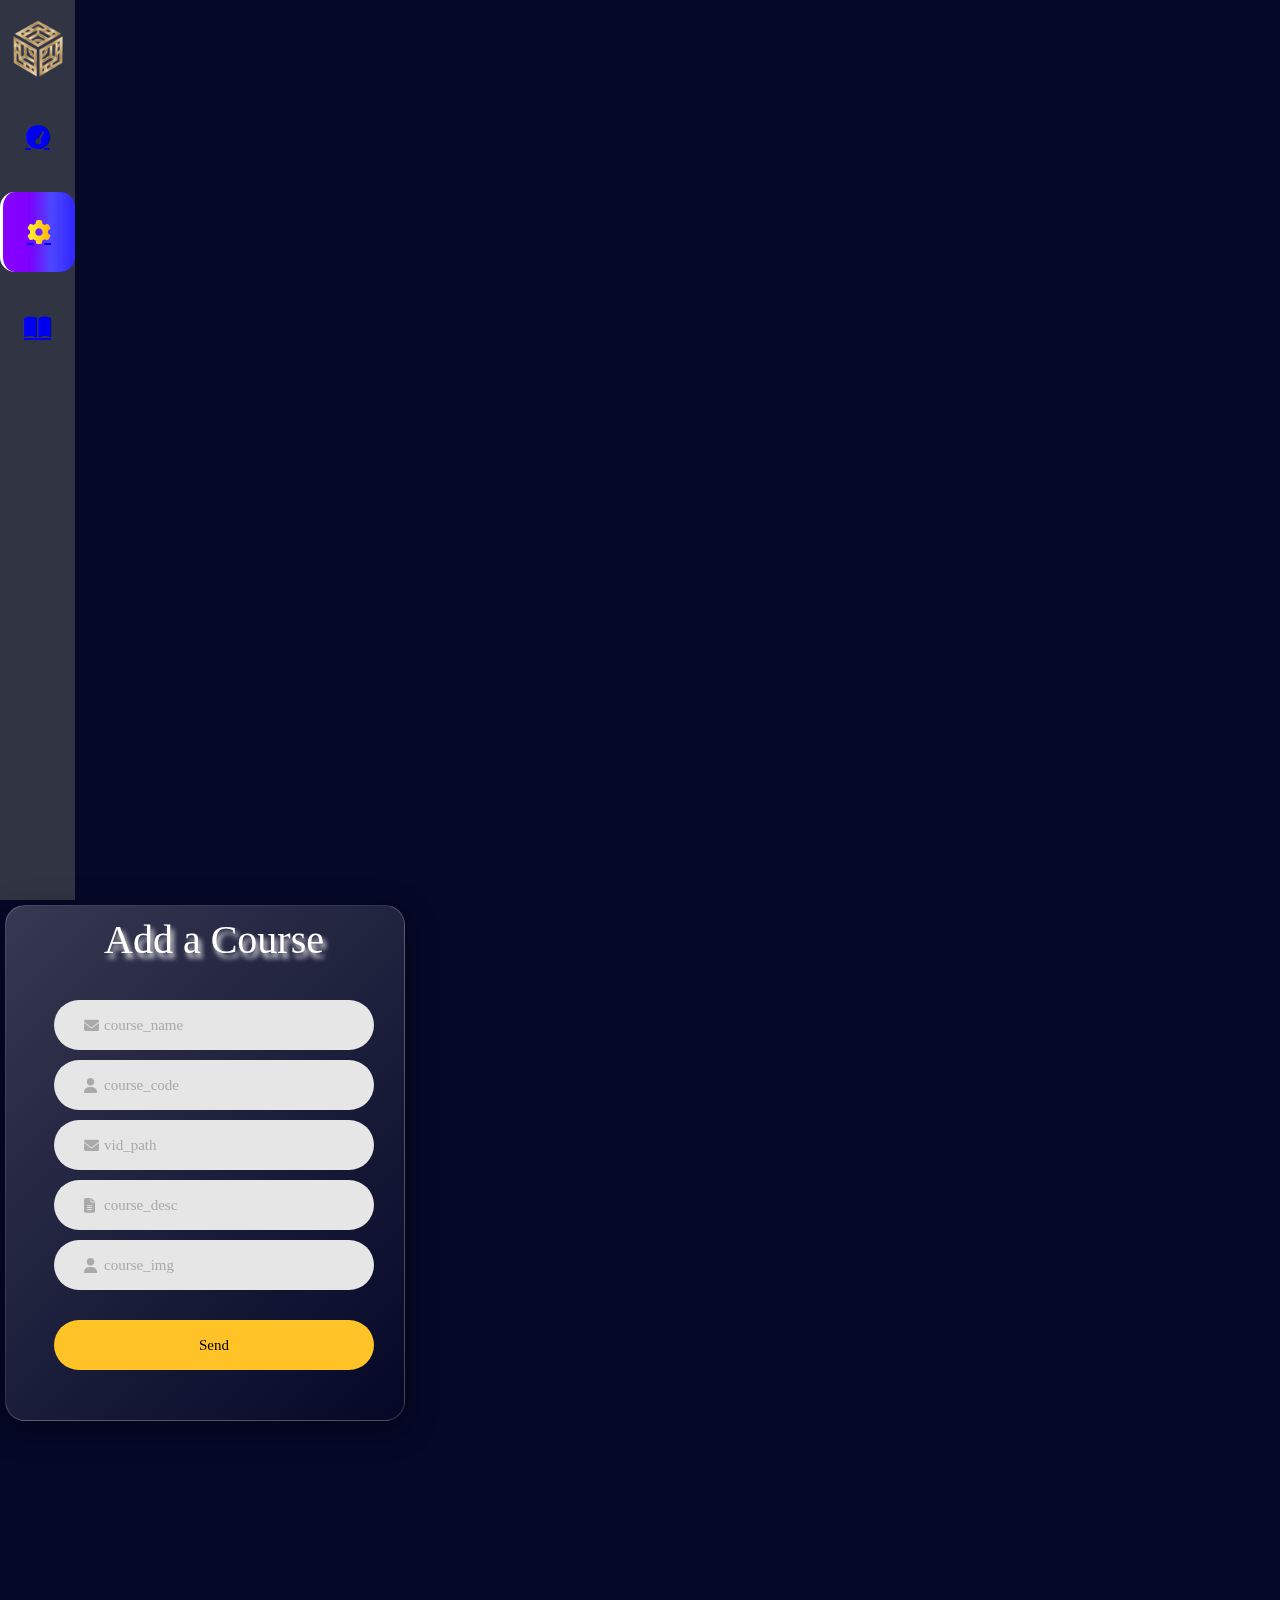
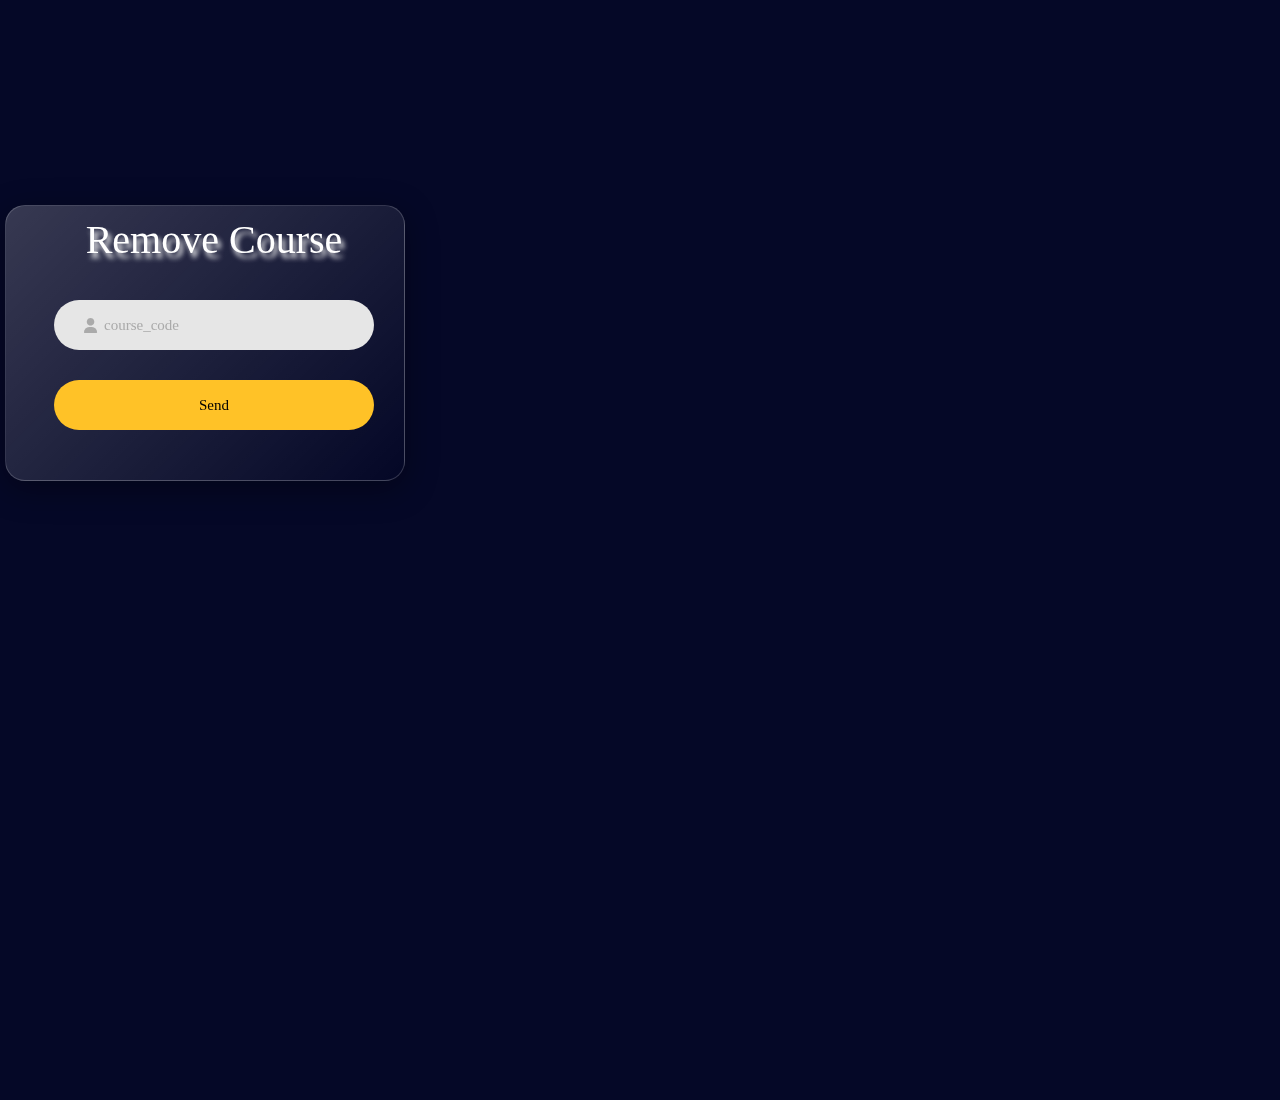
<file: adminCourse.html>
<!DOCTYPE html>
<html lang="en">

<head>
    <meta charset="UTF-8">
    <meta http-equiv="X-UA-Compatible" content="IE=edge">
    <meta name="viewport" content="width=device-width, initial-scale=1.0">
    <title>Contact Form</title>
    <link href="https://cdn.jsdelivr.net/npm/bootstrap@5.3.2/dist/css/bootstrap.min.css" rel="stylesheet"
        integrity="sha384-T3c6CoIi6uLrA9TneNEoa7RxnatzjcDSCmG1MXxSR1GAsXEV/Dwwykc2MPK8M2HN" crossorigin="anonymous">
    <link rel="stylesheet" href="contact-us.css">
    <link rel="stylesheet" href="https://cdnjs.cloudflare.com/ajax/libs/font-awesome/6.5.1/css/all.min.css">
    <link rel="stylesheet" href="adminForms.css">
</head>

<body>
    <div class="row d-flex justify-content-between">

        <nav class="sidebar-navigation">
            <img src="images/logo.png" alt="Logo" class="sidebar-logo">
            <ul>
                <a href="admin.html" class="text-decoration-none text-white">
                    <li>
                        <i class="fa fa-tachometer"></i>
                        <span class="tooltip">Dashboard</span>
                    </li>
                </a>
                <a href="adminCourse.html" class="text-decoration-none text-white">
                    <li class="active">
                        <i class="fa fa-cog cog-icon"></i>
                        <span class="tooltip">Courses Config</span>
                    </li>
                </a>
                <a href="adminStudent.html" class="text-decoration-none text-white">
                    <li class="sidebar-item">
                        <i class="fa fa-book-open"></i>
                        <span class="tooltip">Students Config</span>
                    </li>
                </a>
            </ul>
        </nav>
        <div class="bg-contact100">
            <div class="container-contact100">
                <div class="wrap-contact100">
                    <div class="contact100-pic js-tilt" data-tilt>
                        <!-- <div class="shadow-lg rounded-5"><img src="images/bytetutorials-banner.png"
                                class="shadow-lg rounded-5" alt="IMG"></div> -->
                    </div>
                    <form class="contact100-form validate-form" method="POST" action="addCourse.php">
                        <span class="contact100-form-title"
                            style="text-shadow: 3px 5px 5px whitesmoke; text-align: center; font-size: 2.5rem; color: white">
                            Add a Course
                        </span>
                        <!-- <div class="wrap-input100 validate-input" data-validate="Name is required">
                            <input class="input100 shadow-sm" type="text" name="course_id" placeholder="course_id">
                            <span class="focus-input100"></span>
                            <span class="symbol-input100">
                                <i class="fa fa-user" aria-hidden="true"></i>
                            </span>
                        </div> -->
                        <div class="wrap-input100 validate-input" data-validate="Valid email is required: ex@abc.xyz">
                            <input class="input100 shadow-sm" type="text" name="course_name" placeholder="course_name">
                            <span class="focus-input100"></span>
                            <span class="symbol-input100">
                                <i class="fa fa-envelope" aria-hidden="true"></i>
                            </span>
                        </div>
                        <div class="wrap-input100 validate-input" data-validate="Name is required">
                            <input class="input100 shadow-sm" type="text" name="course_code" placeholder="course_code">
                            <span class="focus-input100"></span>
                            <span class="symbol-input100">
                                <i class="fa fa-user" aria-hidden="true"></i>
                            </span>
                        </div>
                        <div class="wrap-input100 validate-input" data-validate="Valid email is required: ex@abc.xyz">
                            <input class="input100 shadow-sm" type="text" name="vid_path" placeholder="vid_path">
                            <span class="focus-input100"></span>
                            <span class="symbol-input100">
                                <i class="fa fa-envelope" aria-hidden="true"></i>
                            </span>
                        </div>
                        <div class="wrap-input100 validate-input" data-validate="Message is required">
                            <input class="input100 shadow-sm" type="text" name="course_desc"
                                placeholder="course_desc"></input>
                            <span class="focus-input100"></span>
                            <span class="symbol-input100">
                                <i class="fa fa-file-text" aria-hidden="true"></i>
                            </span>
                        </div>
                        <div class="wrap-input100 validate-input" data-validate="Name is required">
                            <input class="input100 shadow-sm" type="text" name="course_img" placeholder="course_img">
                            <span class="focus-input100"></span>
                            <span class="symbol-input100">
                                <i class="fa fa-user" aria-hidden="true"></i>
                            </span>
                        </div>

                        <div class="container-contact100-form-btn">
                            <button class="contact100-form-btn shadow-lg fs-4" type="submit">
                                Send
                            </button>
                        </div>
                    </form>
                </div>
            </div>
        </div>
        <div class="bg-contact100">
            <div class="container-contact100 shadow">
                <div class="wrap-contact100">
                    <div class="contact100-pic js-tilt" data-tilt>
                        <!-- <div class="shadow-lg rounded-5"><img src="images/bytetutorials-banner.png"
                                class="shadow-lg rounded-5" alt="IMG"></div> -->
                    </div>
                    <form class="contact100-form validate-form" method="POST" action="removeCourse.php">
                        <span class="contact100-form-title"
                            style="text-shadow: 3px 5px 5px whitesmoke; text-align: center; font-size: 2.5rem; color: white">
                            Remove Course
                        </span>
                        <div class="wrap-input100 validate-input" data-validate="Name is required">
                            <input class="input100 shadow-sm" type="text" name="course_code" placeholder="course_code">
                            <span class="focus-input100"></span>
                            <span class="symbol-input100">
                                <i class="fa fa-user" aria-hidden="true"></i>
                            </span>
                        </div>

                        <div class="container-contact100-form-btn">
                            <button class="contact100-form-btn shadow-lg fs-4" type="submit">
                                Send
                            </button>
                        </div>
                    </form>
                </div>
            </div>
        </div>


    </div>


    <script src="https://cdn.jsdelivr.net/npm/bootstrap@5.3.2/dist/js/bootstrap.bundle.min.js"
        integrity="sha384-C6RzsynM9kWDrMNeT87bh95OGNyZPhcTNXj1NW7RuBCsyN/o0jlpcV8Qyq46cDfL" crossorigin="anonymous">
        </script>

    <script src="https://cdn.jsdelivr.net/npm/bootstrap@5.3.2/dist/js/bootstrap.bundle.min.js"
        integrity="sha384-C6RzsynM9kWDrMNeT87bh95OGNyZPhcTNXj1NW7RuBCsyN/o0jlpcV8Qyq46cDfL" crossorigin="anonymous">
        </script>
    <script>
        // Get all li elements within ul
        var listItems = document.querySelectorAll('ul li');

        // Iterate through each li element
        listItems.forEach(function (item) {
            // Add a click event listener to each li element
            item.addEventListener('click', function () {
                // Remove 'active' class from all li elements
                listItems.forEach(function (li) {
                    li.classList.remove('active');
                });
                // Add 'active' class to the clicked li element
                item.classList.add('active');
            });

            // Add mouseover event listener to each li element
            item.addEventListener('mouseover', function () {
                // Add 'active' class to the hovered li element
                item.classList.add('active-hover');
            });

            // Add mouseout event listener to each li element
            item.addEventListener('mouseout', function () {
                // Remove 'active' class from the previously hovered li element
                item.classList.remove('active-hover');
            });
        });

    </script>
</body>

</html>
</file>
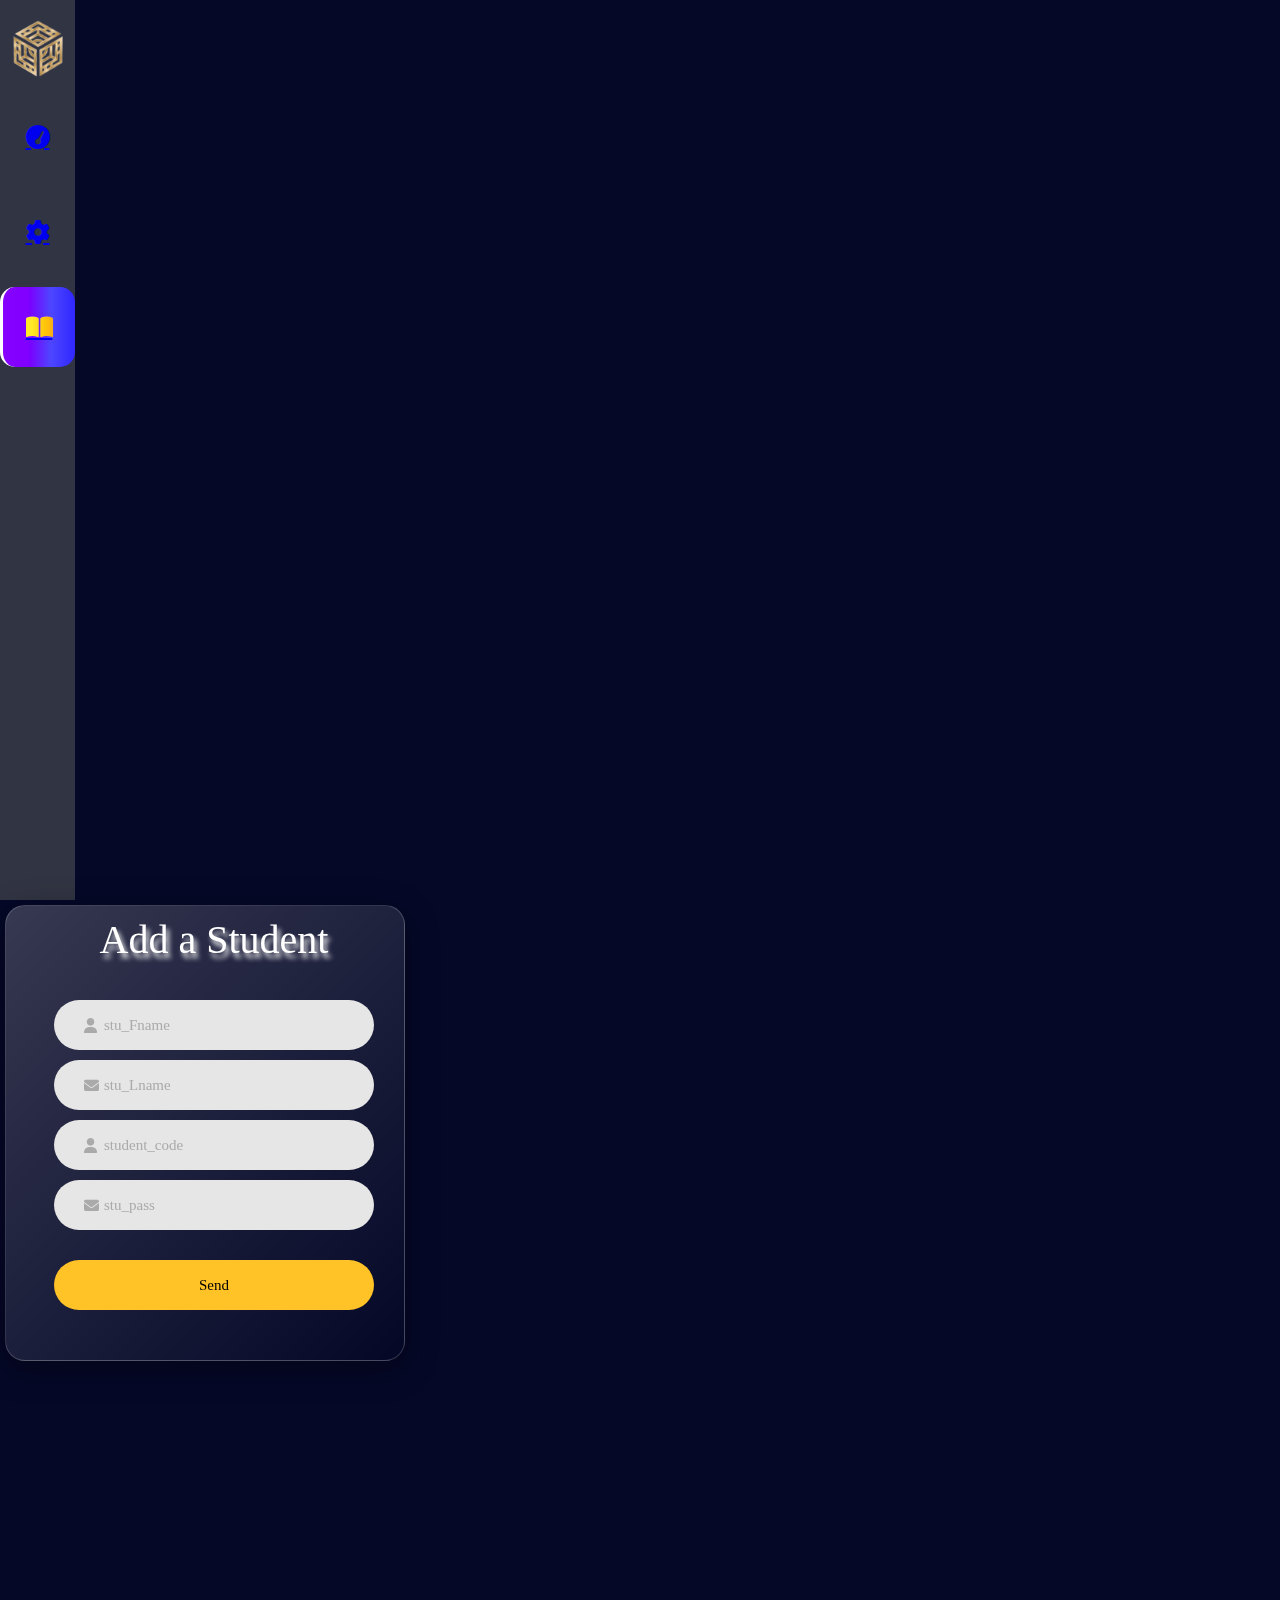
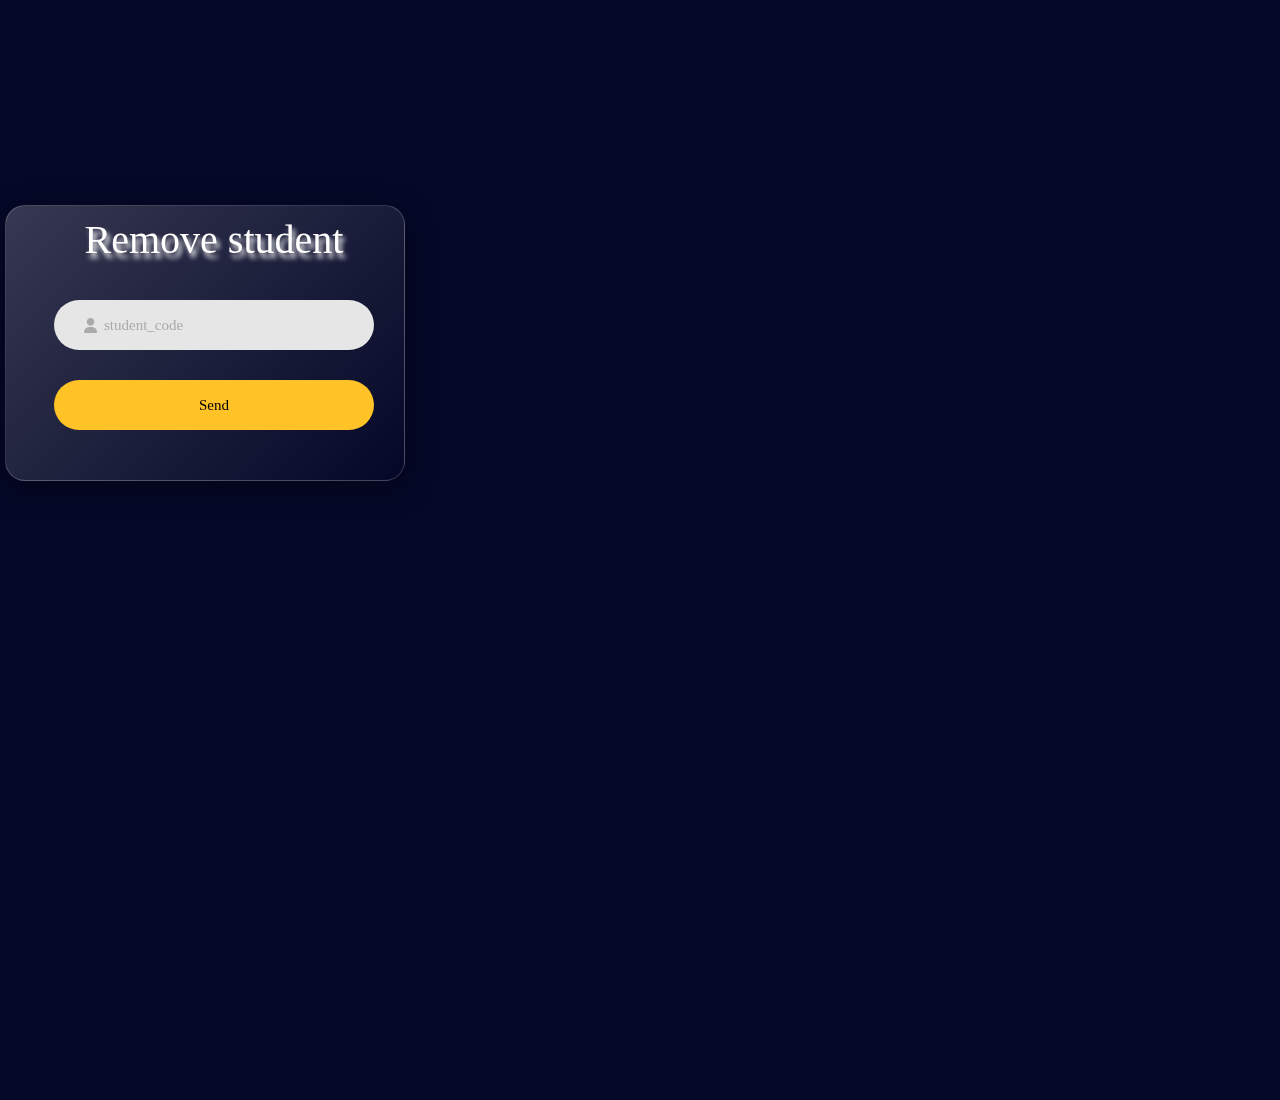
<file: adminStudent.html>
<!DOCTYPE html>
<html lang="en">

<head>
    <meta charset="UTF-8">
    <meta http-equiv="X-UA-Compatible" content="IE=edge">
    <meta name="viewport" content="width=device-width, initial-scale=1.0">
    <title>Contact Form</title>
    <link href="https://cdn.jsdelivr.net/npm/bootstrap@5.3.2/dist/css/bootstrap.min.css" rel="stylesheet"
        integrity="sha384-T3c6CoIi6uLrA9TneNEoa7RxnatzjcDSCmG1MXxSR1GAsXEV/Dwwykc2MPK8M2HN" crossorigin="anonymous">
    <link rel="stylesheet" href="contact-us.css">
    <link rel="stylesheet" href="https://cdnjs.cloudflare.com/ajax/libs/font-awesome/6.5.1/css/all.min.css">
    <link rel="stylesheet" href="adminForms.css">
</head>

<body>
    <div class="row d-flex justify-content-between">

        <nav class="sidebar-navigation">
            <img src="images/logo.png" alt="Logo" class="sidebar-logo">
            <ul>
                <a href="admin.html" class="text-decoration-none text-white">
                    <li>
                        <i class="fa fa-tachometer"></i>
                        <span class="tooltip">Dashboard</span>
                    </li>
                </a>
                <a href="adminCourse.html" class="text-decoration-none text-white">
                    <li class="sidebar-item">
                        <i class="fa fa-cog cog-icon"></i>
                        <span class="tooltip">Courses Config</span>
                    </li>
                </a>
                <a href="adminStudent.html" class="text-decoration-none text-white">
                    <li class="active">
                        <i class="fa fa-book-open"></i>
                        <span class="tooltip">Students Config</span>
                    </li>
                </a>
            </ul>
        </nav>
        <div class="bg-contact100">
            <div class="container-contact100">
                <div class="wrap-contact100">
                    <div class="contact100-pic js-tilt" data-tilt>
                        <!-- <div class="shadow-lg rounded-5"><img src="images/bytetutorials-banner.png"
                                class="shadow-lg rounded-5" alt="IMG"></div> -->
                    </div>
                    <form class="contact100-form validate-form" method="POST" action="addStudent.php">
                        <span class="contact100-form-title"
                            style="text-shadow: 3px 5px 5px whitesmoke; text-align: center; font-size: 2.5rem; color: white">
                            Add a Student
                        </span>
                        <div class="wrap-input100 validate-input" data-validate="Name is required">
                            <input class="input100 shadow-sm" type="text" name="stu_Fname" placeholder="stu_Fname">
                            <span class="focus-input100"></span>
                            <span class="symbol-input100">
                                <i class="fa fa-user" aria-hidden="true"></i>
                            </span>
                        </div>
                        <div class="wrap-input100 validate-input" data-validate="Valid email is required: ex@abc.xyz">
                            <input class="input100 shadow-sm" type="text" name="stu_Lname" placeholder="stu_Lname">
                            <span class="focus-input100"></span>
                            <span class="symbol-input100">
                                <i class="fa fa-envelope" aria-hidden="true"></i>
                            </span>
                        </div>
                        <div class="wrap-input100 validate-input" data-validate="Name is required">
                            <input class="input100 shadow-sm" type="email" name="stu_email" placeholder="student_code">
                            <span class="focus-input100"></span>
                            <span class="symbol-input100">
                                <i class="fa fa-user" aria-hidden="true"></i>
                            </span>
                        </div>
                        <div class="wrap-input100 validate-input" data-validate="Valid email is required: ex@abc.xyz">
                            <input class="input100 shadow-sm" type="password" name="stu_password"
                                placeholder="stu_pass">
                            <span class="focus-input100"></span>
                            <span class="symbol-input100">
                                <i class="fa fa-envelope" aria-hidden="true"></i>
                            </span>
                        </div>
                        <div class="container-contact100-form-btn">
                            <button class="contact100-form-btn shadow-lg fs-4" type="submit">
                                Send
                            </button>
                        </div>
                    </form>
                </div>
            </div>
        </div>
        <div class="bg-contact100">
            <div class="container-contact100 shadow">
                <div class="wrap-contact100">
                    <div class="contact100-pic js-tilt" data-tilt>
                        <!-- <div class="shadow-lg rounded-5"><img src="images/bytetutorials-banner.png"
                                class="shadow-lg rounded-5" alt="IMG"></div> -->
                    </div>
                    <form class="contact100-form validate-form" method="POST" action="removeStudent.php">
                        <span class="contact100-form-title"
                            style="text-shadow: 3px 5px 5px whitesmoke; text-align: center; font-size: 2.5rem; color: white">
                            Remove student
                        </span>
                        <div class="wrap-input100 validate-input" data-validate="Name is required">
                            <input class="input100 shadow-sm" type="text" name="stu_email" placeholder="student_code">
                            <span class="focus-input100"></span>
                            <span class="symbol-input100">
                                <i class="fa fa-user" aria-hidden="true"></i>
                            </span>
                        </div>

                        <div class="container-contact100-form-btn">
                            <button class="contact100-form-btn shadow-lg fs-4" type="submit">
                                Send
                            </button>
                        </div>
                    </form>
                </div>
            </div>
        </div>


    </div>


    <script src="https://cdn.jsdelivr.net/npm/bootstrap@5.3.2/dist/js/bootstrap.bundle.min.js"
        integrity="sha384-C6RzsynM9kWDrMNeT87bh95OGNyZPhcTNXj1NW7RuBCsyN/o0jlpcV8Qyq46cDfL" crossorigin="anonymous">
        </script>

    <script src="https://cdn.jsdelivr.net/npm/bootstrap@5.3.2/dist/js/bootstrap.bundle.min.js"
        integrity="sha384-C6RzsynM9kWDrMNeT87bh95OGNyZPhcTNXj1NW7RuBCsyN/o0jlpcV8Qyq46cDfL" crossorigin="anonymous">
        </script>
    <script>
        // Get all li elements within ul
        var listItems = document.querySelectorAll('ul li');

        // Iterate through each li element
        listItems.forEach(function (item) {
            // Add a click event listener to each li element
            item.addEventListener('click', function () {
                // Remove 'active' class from all li elements
                listItems.forEach(function (li) {
                    li.classList.remove('active');
                });
                // Add 'active' class to the clicked li element
                item.classList.add('active');
            });

            // Add mouseover event listener to each li element
            item.addEventListener('mouseover', function () {
                // Add 'active' class to the hovered li element
                item.classList.add('active-hover');
            });

            // Add mouseout event listener to each li element
            item.addEventListener('mouseout', function () {
                // Remove 'active' class from the previously hovered li element
                item.classList.remove('active-hover');
            });
        });

    </script>
</body>

</html>
</file>
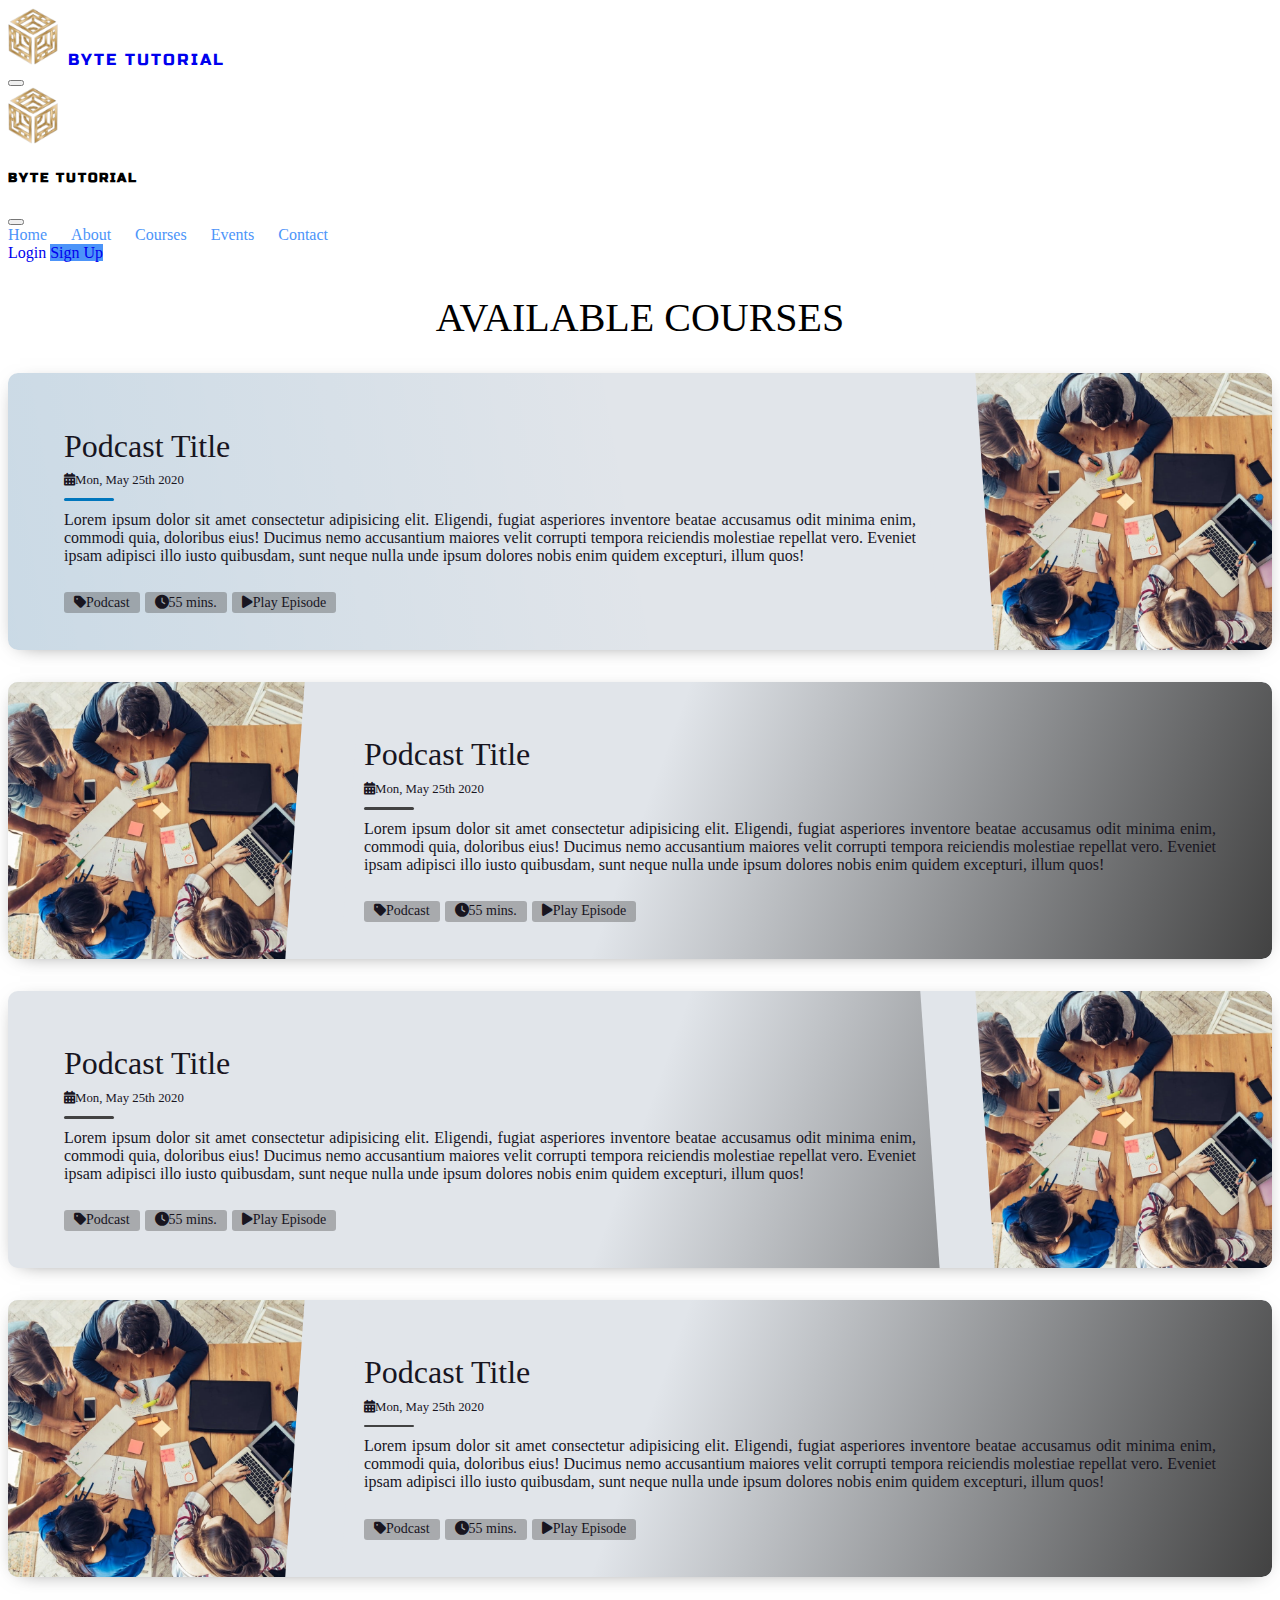
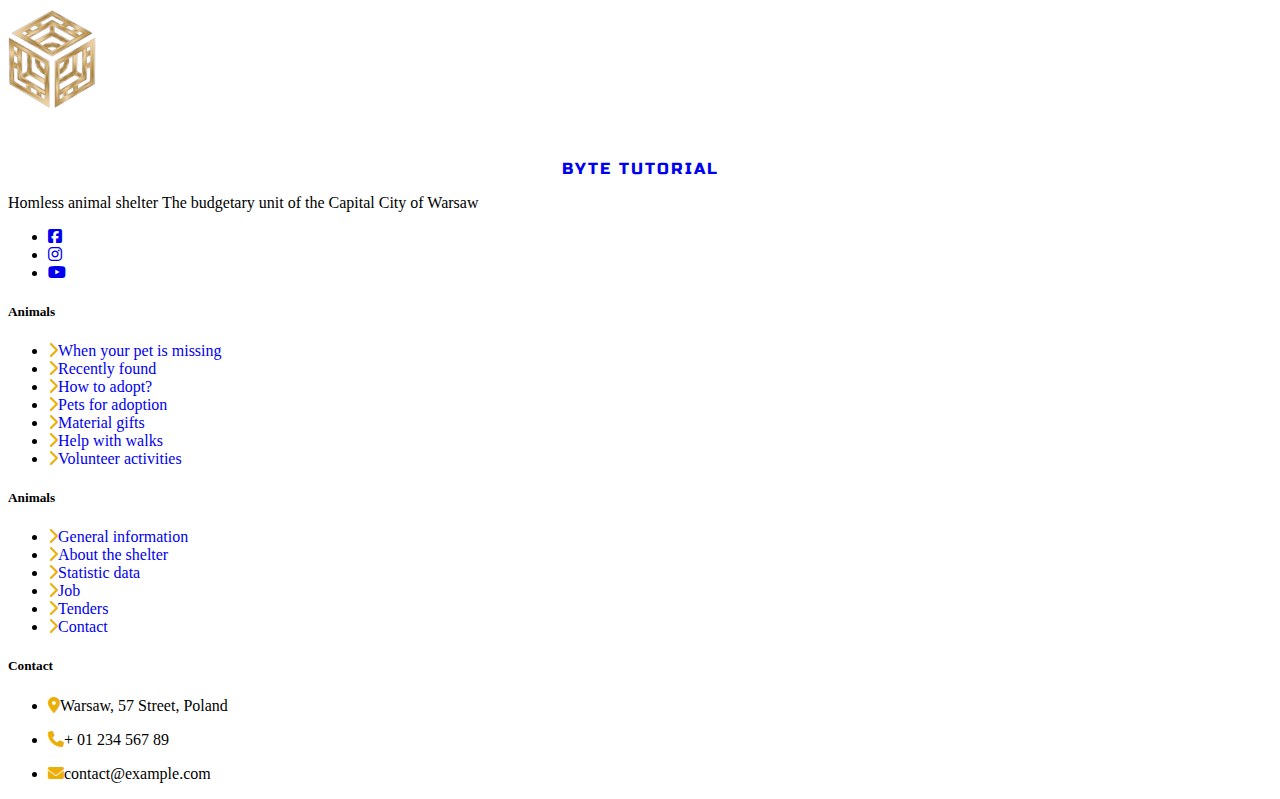
<file: courses.html>
<!DOCTYPE html>
<html lang="en">

<head>
    <meta charset="UTF-8">
    <meta name="viewport" content="width=device-width, initial-scale=1.0">
    <title>Byte Tutorial</title>
    <link href="https://cdn.jsdelivr.net/npm/bootstrap@5.3.2/dist/css/bootstrap.min.css" rel="stylesheet"
        integrity="sha384-T3c6CoIi6uLrA9TneNEoa7RxnatzjcDSCmG1MXxSR1GAsXEV/Dwwykc2MPK8M2HN" crossorigin="anonymous">
    <link rel="stylesheet" href="https://cdnjs.cloudflare.com/ajax/libs/font-awesome/6.5.1/css/all.min.css">
    <link rel="stylesheet" href="navbar.css">
    <link rel="stylesheet" href="course-card.css">
</head>

<body>
    <nav class="navbar navbar-expand-lg shadow-lg">
        <div class="container">
            <div class="logo d-flex align-items-center">
                <img src="images/logo.png" alt="logo" width="50" style="margin-right: 0.5vw;">
                <a class="navbar-brand title" href="index.html">BYTE TUTORIAL</a>
            </div>
            <button class="navbar-toggler shadow-none border-0" type="button" data-bs-toggle="offcanvas"
                data-bs-target="#offcanvasNavbar" aria-controls="offcanvasNavbar" aria-label="Toggle navigation">
                <span class="navbar-toggler-icon"></span>
            </button>
            <div class="sidebar offcanvas offcanvas-start" tabindex="-1" id="offcanvasNavbar"
                aria-labelledby="offcanvasNavbarLabel">
                <div class="offcanvas-header text-white border-bottom">
                    <img src="images/logo.png" alt="logo" width="50" style="margin-right: 0.5vw;">
                    <h5 class="offcanvas-title title" id="offcanvasNavbarLabel">BYTE TUTORIAL</h5>
                    <button type="button" class="btn-close btn-close-white shadow-none" data-bs-dismiss="offcanvas"
                        aria-label="Close"></button>
                </div>
                <div class="offcanvas-body d-flex flex-column flex-lg-row p-4 p-lg-0">
                    <ul
                        class="navbar-nav justify-content-center justify-content-lg-end align-items-center fs-5 flex-grow-1 pe-3">
                        <li class="nav-item mx-2">
                            <a class="nav-link active" aria-current="page" href="index.html">Home</a>
                        </li>
                        <li class="nav-item mx-2">
                            <a class="nav-link" href="index.html#about">About</a>
                        </li>
                        <li class="nav-item mx-2">
                            <a class="nav-link" href="courses.html">Courses</a>
                        </li>
                        <li class="nav-item mx-2">
                            <a class="nav-link" href="index.html#events">Events</a>
                        </li>
                        <li class="nav-item mx-2">
                            <a class="nav-link" href="contact-us.html">Contact</a>
                        </li>
                    </ul>
                    <div class="d-flex flex-column flex-lg-row justify-content-center align-items-center gap-3">
                        <a href="login.html" class="text-dark">Login</a>
                        <a href="signup.html" class="text-white text-decoration-none px-3 py-1D rounded-4"
                            style="background-color:#4c94f9">Sign Up</a>
                    </div>
                </div>
            </div>
        </div>
    </nav>

    <div class="container py-2">
        <div class="h1 text-center text-dark" id="pageHeaderTitle">Available Courses</div>

        <article class="postcard light blue">
            <a class="postcard__img_link" href="#">
                <img class="postcard__img" src="images/Banner.jpg" alt="Image Title" />
            </a>
            <div class="postcard__text t-dark">
                <h1 class="postcard__title blue"><a href="#">Podcast Title</a></h1>
                <div class="postcard__subtitle small">
                    <time datetime="2020-05-25 12:00:00">
                        <i class="fas fa-calendar-alt mx-1"></i>Mon, May 25th 2020
                    </time>
                </div>
                <div class="postcard__bar"></div>
                <div class="postcard__preview-txt">Lorem ipsum dolor sit amet consectetur adipisicing elit. Eligendi,
                    fugiat asperiores inventore beatae accusamus odit minima enim, commodi quia, doloribus eius! Ducimus
                    nemo accusantium maiores velit corrupti tempora reiciendis molestiae repellat vero. Eveniet ipsam
                    adipisci illo iusto quibusdam, sunt neque nulla unde ipsum dolores nobis enim quidem excepturi,
                    illum quos!</div>
                <ul class="postcard__tagbox">
                    <li class="tag__item"><i class="fas fa-tag mx-1"></i>Podcast</li>
                    <li class="tag__item"><i class="fas fa-clock mx-1"></i>55 mins.</li>
                    <li class="tag__item play blue">
                        <a href="#"><i class="fas fa-play mx-1"></i>Play Episode</a>
                    </li>
                </ul>
            </div>
        </article>
        <article class="postcard light red">
            <a class="postcard__img_link" href="#">
                <img class="postcard__img" src="images/Banner.jpg" alt="Image Title" />
            </a>
            <div class="postcard__text t-dark">
                <h1 class="postcard__title red"><a href="#">Podcast Title</a></h1>
                <div class="postcard__subtitle small">
                    <time datetime="2020-05-25 12:00:00">
                        <i class="fas fa-calendar-alt mx-1"></i>Mon, May 25th 2020
                    </time>
                </div>
                <div class="postcard__bar"></div>
                <div class="postcard__preview-txt">Lorem ipsum dolor sit amet consectetur adipisicing elit. Eligendi,
                    fugiat asperiores inventore beatae accusamus odit minima enim, commodi quia, doloribus eius! Ducimus
                    nemo accusantium maiores velit corrupti tempora reiciendis molestiae repellat vero. Eveniet ipsam
                    adipisci illo iusto quibusdam, sunt neque nulla unde ipsum dolores nobis enim quidem excepturi,
                    illum quos!</div>
                <ul class="postcard__tagbox">
                    <li class="tag__item"><i class="fas fa-tag mx-1"></i>Podcast</li>
                    <li class="tag__item"><i class="fas fa-clock mx-1"></i>55 mins.</li>
                    <li class="tag__item play red">
                        <a href="#"><i class="fas fa-play mx-1"></i>Play Episode</a>
                    </li>
                </ul>
            </div>
        </article>
        <article class="postcard light green">
            <a class="postcard__img_link" href="#">
                <img class="postcard__img" src="images/Banner.jpg" alt="Image Title" />
            </a>
            <div class="postcard__text t-dark">
                <h1 class="postcard__title green"><a href="#">Podcast Title</a></h1>
                <div class="postcard__subtitle small">
                    <time datetime="2020-05-25 12:00:00">
                        <i class="fas fa-calendar-alt mx-1"></i>Mon, May 25th 2020
                    </time>
                </div>
                <div class="postcard__bar"></div>
                <div class="postcard__preview-txt">Lorem ipsum dolor sit amet consectetur adipisicing elit. Eligendi,
                    fugiat asperiores inventore beatae accusamus odit minima enim, commodi quia, doloribus eius! Ducimus
                    nemo accusantium maiores velit corrupti tempora reiciendis molestiae repellat vero. Eveniet ipsam
                    adipisci illo iusto quibusdam, sunt neque nulla unde ipsum dolores nobis enim quidem excepturi,
                    illum quos!</div>
                <ul class="postcard__tagbox">
                    <li class="tag__item"><i class="fas fa-tag mx-1"></i>Podcast</li>
                    <li class="tag__item"><i class="fas fa-clock mx-1"></i>55 mins.</li>
                    <li class="tag__item play green">
                        <a href="#"><i class="fas fa-play mx-1"></i>Play Episode</a>
                    </li>
                </ul>
            </div>
        </article>
        <article class="postcard light yellow">
            <a class="postcard__img_link" href="#">
                <img class="postcard__img" src="images/Banner.jpg" alt="Image Title" />
            </a>
            <div class="postcard__text t-dark">
                <h1 class="postcard__title yellow"><a href="#">Podcast Title</a></h1>
                <div class="postcard__subtitle small">
                    <time datetime="2020-05-25 12:00:00">
                        <i class="fas fa-calendar-alt mx-1"></i>Mon, May 25th 2020
                    </time>
                </div>
                <div class="postcard__bar"></div>
                <div class="postcard__preview-txt">Lorem ipsum dolor sit amet consectetur adipisicing elit. Eligendi,
                    fugiat asperiores inventore beatae accusamus odit minima enim, commodi quia, doloribus eius! Ducimus
                    nemo accusantium maiores velit corrupti tempora reiciendis molestiae repellat vero. Eveniet ipsam
                    adipisci illo iusto quibusdam, sunt neque nulla unde ipsum dolores nobis enim quidem excepturi,
                    illum quos!</div>
                <ul class="postcard__tagbox">
                    <li class="tag__item"><i class="fas fa-tag mx-1"></i>Podcast</li>
                    <li class="tag__item"><i class="fas fa-clock mx-1"></i>55 mins.</li>
                    <li class="tag__item play yellow">
                        <a href="#"><i class="fas fa-play mx-1"></i>Play Episode</a>
                    </li>
                </ul>
            </div>
        </article>
    </div>
    <!-- footer start -->
    <footer class="bg-dark text-center text-lg-start text-white shadow rounded-top-4">
        <!-- Grid container -->
        <div class="container p-4">
            <!--Grid row-->
            <div class="row my-4">
                <!--Grid column-->
                <div class="col-lg-3 col-md-6 mb-4 mb-md-0">

                    <div class="rounded-circle bg-dark shadow d-flex align-items-center justify-content-center mb-2 mx-auto"
                        style="width: 150px; height: 150px;">
                        <img src="images/logo.png" height="100" alt="" loading="lazy">
                    </div>
                    <div class="mb-4" style="text-align: center;">
                        <a class="navbar-brand title text-white" href="#">BYTE TUTORIAL</a>
                    </div>


                    <p class="text-center text-white">Homless animal shelter The budgetary unit of the Capital City
                        of
                        Warsaw</p>

                    <ul class="list-unstyled d-flex flex-row justify-content-center">
                        <li>
                            <a class="text-white px-2" href="#!">
                                <i class="fab fa-facebook-square"></i>
                            </a>
                        </li>
                        <li>
                            <a class="text-white px-2" href="#!">
                                <i class="fab fa-instagram"></i>
                            </a>
                        </li>
                        <li>
                            <a class="text-white ps-2" href="#!">
                                <i class="fab fa-youtube"></i>
                            </a>
                        </li>
                    </ul>

                </div>
                <!--Grid column-->

                <!--Grid column-->
                <div class="col-lg-3 col-md-6 mb-4 mb-md-0">
                    <h5 class="text-uppercase mb-4">Animals</h5>

                    <ul class="list-unstyled">
                        <li class="mb-2">
                            <a href="#!" class="text-white"><i class="fas fa-chevron-right pe-3"
                                    style="color:rgb(236, 175, 8)"></i>When your pet is
                                missing</a>
                        </li>
                        <li class="mb-2">
                            <a href="#!" class="text-white"><i class="fas fa-chevron-right pe-3"
                                    style="color:rgb(236, 175, 8)"></i>Recently found</a>
                        </li>
                        <li class="mb-2">
                            <a href="#!" class="text-white"><i class="fas fa-chevron-right pe-3"
                                    style="color:rgb(236, 175, 8)"></i>How to adopt?</a>
                        </li>
                        <li class="mb-2">
                            <a href="#!" class="text-white"><i class="fas fa-chevron-right pe-3"
                                    style="color:rgb(236, 175, 8)"></i>Pets for adoption</a>
                        </li>
                        <li class="mb-2">
                            <a href="#!" class="text-white"><i class="fas fa-chevron-right pe-3"
                                    style="color:rgb(236, 175, 8)"></i>Material gifts</a>
                        </li>
                        <li class="mb-2">
                            <a href="#!" class="text-white"><i class="fas fa-chevron-right pe-3"
                                    style="color:rgb(236, 175, 8)"></i>Help with walks</a>
                        </li>
                        <li class="mb-2">
                            <a href="#!" class="text-white"><i class="fas fa-chevron-right pe-3"
                                    style="color:rgb(236, 175, 8)"></i>Volunteer
                                activities</a>
                        </li>
                    </ul>
                </div>
                <!--Grid column-->

                <!--Grid column-->
                <div class="col-lg-3 col-md-6 mb-4 mb-md-0">
                    <h5 class="text-uppercase mb-4">Animals</h5>

                    <ul class="list-unstyled">
                        <li class="mb-2">
                            <a href="#!" class="text-white"><i class="fas fa-chevron-right pe-3"
                                    style="color:rgb(236, 175, 8)"></i>General
                                information</a>
                        </li>
                        <li class="mb-2">
                            <a href="#!" class="text-white"><i class="fas fa-chevron-right pe-3"
                                    style="color:rgb(236, 175, 8)"></i>About the
                                shelter</a>
                        </li>
                        <li class="mb-2">
                            <a href="#!" class="text-white"><i class="fas fa-chevron-right pe-3"
                                    style="color:rgb(236, 175, 8)"></i>Statistic
                                data</a>
                        </li>
                        <li class="mb-2">
                            <a href="#!" class="text-white"><i class="fas fa-chevron-right pe-3"
                                    style="color:rgb(236, 175, 8)"></i>Job</a>
                        </li>
                        <li class="mb-2">
                            <a href="#!" class="text-white"><i class="fas fa-chevron-right pe-3"
                                    style="color:rgb(236, 175, 8)"></i>Tenders</a>
                        </li>
                        <li class="mb-2">
                            <a href="#!" class="text-white"><i class="fas fa-chevron-right pe-3"
                                    style="color:rgb(236, 175, 8)"></i>Contact</a>
                        </li>
                    </ul>
                </div>
                <!--Grid column-->

                <!--Grid column-->
                <div class="col-lg-3 col-md-6 mb-4 mb-md-0">
                    <h5 class="text-uppercase mb-4">Contact</h5>

                    <ul class="list-unstyled">
                        <li>
                            <p class="text-white"><i class="fas fa-map-marker-alt pe-2 "
                                    style="color:rgb(236, 175, 8)"></i>Warsaw, 57
                                Street, Poland</p>
                        </li>
                        <li>
                            <p class="text-white"><i class="fas fa-phone pe-2 " style="color:rgb(236, 175, 8)"></i>+
                                01 234 567 89</p>
                        </li>
                        <li>
                            <p class="text-white"><i class="fas fa-envelope pe-2 mb-0 "
                                    style="color:rgb(236, 175, 8)"></i>contact@example.com</p>
                        </li>
                    </ul>
                </div>
                <!--Grid column-->
            </div>
            <!--Grid row-->
        </div>
        <!-- Grid container -->
    </footer>
    <!-- footer end -->

    <script src="https://cdn.jsdelivr.net/npm/bootstrap@5.3.2/dist/js/bootstrap.bundle.min.js"
        integrity="sha384-C6RzsynM9kWDrMNeT87bh95OGNyZPhcTNXj1NW7RuBCsyN/o0jlpcV8Qyq46cDfL" crossorigin="anonymous">
        </script>
</body>

</html>
</file>
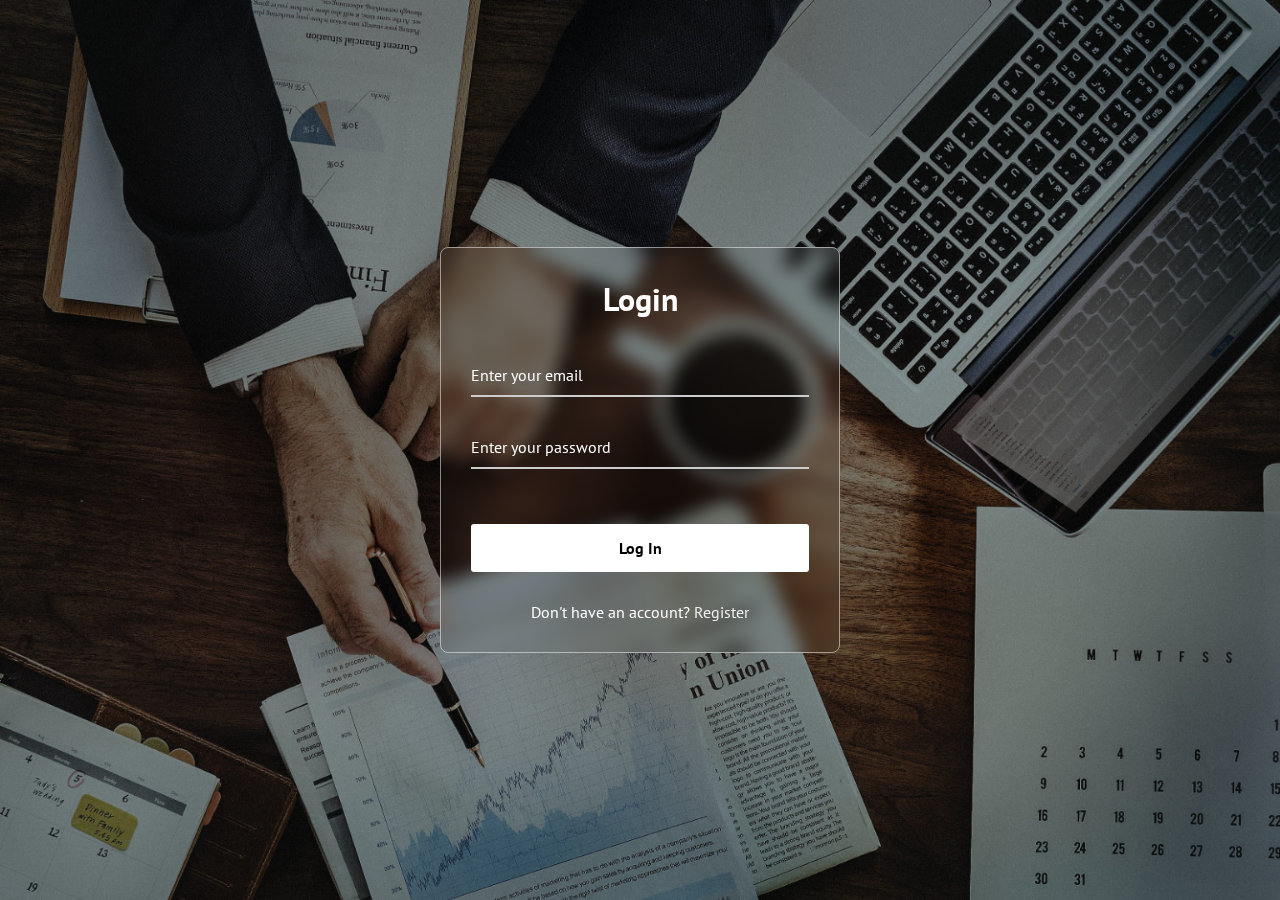
<file: login.html>
<!DOCTYPE html>
<html lang="en">

<head>
  <meta charset="UTF-8">
  <meta name="viewport" content="width=device-width, initial-scale=1.0">
  <title>Login</title>
  <link rel="stylesheet" href="style.css">
</head>

<body>
  <div class="wrapper">
    <form action="phpLogin.php" method="post">
      <h2>Login</h2>
      <div class="input-field">
        <input type="text" name="Email" required>
        <label>Enter your email</label>
      </div>
      <div class="input-field">
        <input type="password" name="Password" required>
        <label>Enter your password</label>
      </div>
      <br>
      <br>
      <button type="submit">Log In</button>
      <div class="register">
        <p>Don't have an account? <a href="signup.html">Register</a></p>
      </div>
    </form>
  </div>
</body>

</html>
</file>
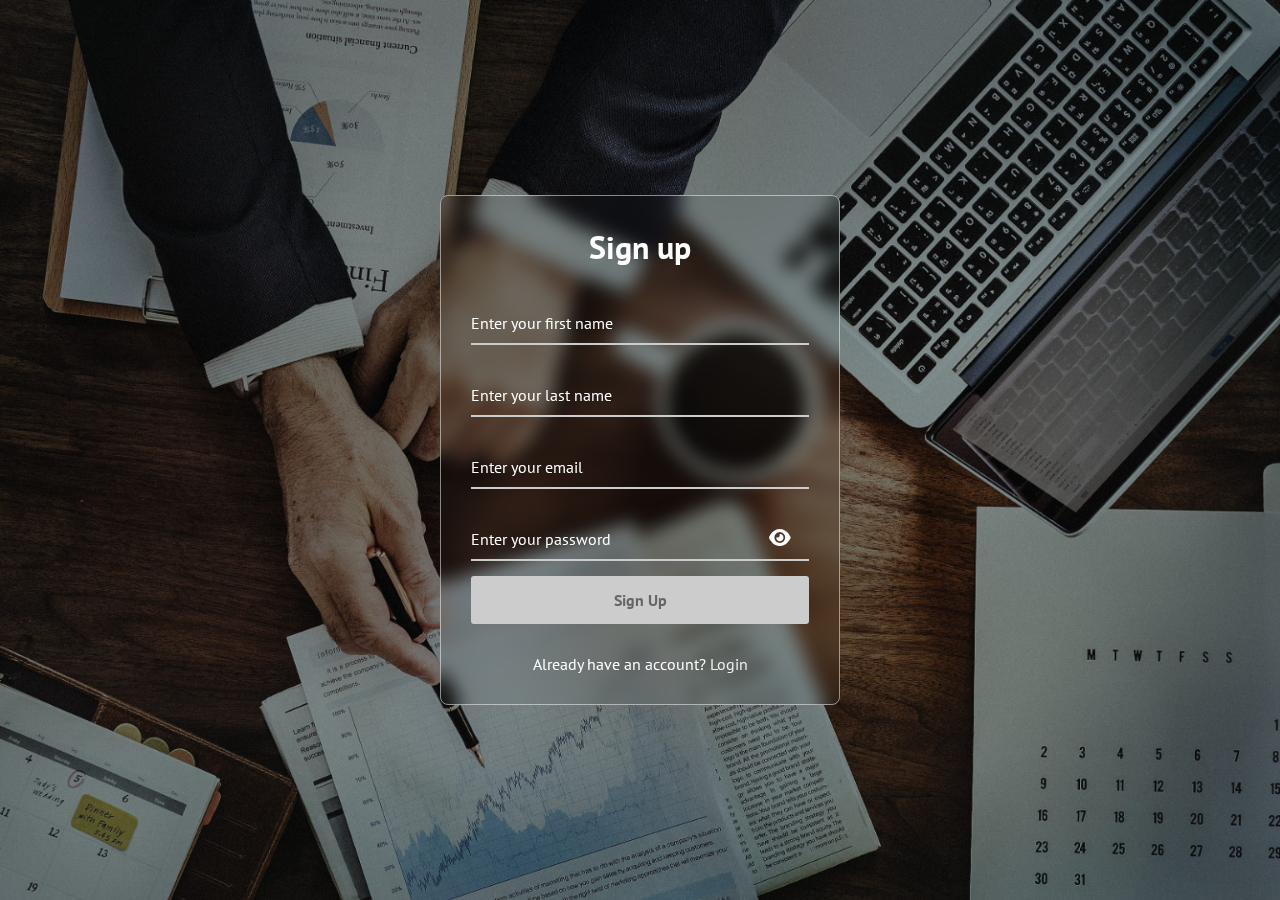
<file: signup.html>
<!DOCTYPE html>
<html lang="en">

<head>
  <meta charset="UTF-8">
  <meta name="viewport" content="width=device-width, initial-scale=1.0">
  <title>Sign Up</title>
  <link rel="stylesheet" href="style.css">
  <link rel="stylesheet" href="https://cdnjs.cloudflare.com/ajax/libs/font-awesome/6.3.0/css/all.min.css">
</head>

<body>
  <div class="wrapper">
    <form action="phpSignUp.php" method="post">
      <h2>Sign up</h2>
      <div class="input-field">
        <input type="text" name="FName" required>
        <label>Enter your first name</label>
      </div>
      <div class="input-field">
        <input type="text" name="LName" required>
        <label>Enter your last name</label>
      </div>
      <div class="input-field">
        <input type="email" name="Email" required>
        <label>Enter your email</label>
      </div>
      <div class="input-field">
        <input type="password" class="passF" name="Password" id="pass" onfocus="showRequirements()"
          onblur="hideRequirements()" required>
        <label>Enter your password</label>
        <i class="fa-solid fa-eye"></i>
        <small id="passwordError" style="display: none;"></small>
      </div>
      <div class="crit">
        <div class="content">
          <p>Password must contain:</p>
          <ul class="requirement-list">
            <li>
              <i class="fa-solid fa-circle"></i>
              <span>At least 8 characters length</span>
            </li>
            <li>
              <i class="fa-solid fa-circle"></i>
              <span>At least 1 number (0...9)</span>
            </li>
            <li>
              <i class="fa-solid fa-circle"></i>
              <span>At least 1 lowercase letter (a...z)</span>
            </li>
            <li>
              <i class="fa-solid fa-circle"></i>
              <span>At least 1 special symbol (!...$)</span>
            </li>
            <li>
              <i class="fa-solid fa-circle"></i>
              <span>At least 1 uppercase letter (A...Z)</span>
            </li>
          </ul>
        </div>
      </div>
      <button type="submit" id="sbtn" disabled>Sign Up</button>
      <div class="register">
        <p>Already have an account? <a href="login.html">Login</a></p>
      </div>
    </form>
  </div>
  <script src="validator.js"></script>
  <script src="https://code.jquery.com/jquery-3.7.1.min.js"
    integrity="sha256-/JqT3SQfawRcv/BIHPThkBvs0OEvtFFmqPF/lYI/Cxo=" crossorigin="anonymous"></script>
</body>

</html>
</file>
<file: contact-us.css>
* {
    margin: 0px;
    padding: 0px;
    box-sizing: border-box;
}

body,
html {
    height: 100%;
    font-family: Montserrat-Regular, sans-serif;
    background-color: #050827;
}

/* a {
    font-family: Montserrat-Regular;
    font-size: 14px;
    line-height: 1.7;
    color: #666666;
    margin: 0px;
    transition: all 0.4s;
    -webkit-transition: all 0.4s;
    -o-transition: all 0.4s;
    -moz-transition: all 0.4s;
} */

a:focus {
    outline: none !important;
}

a:hover {
    text-decoration: none;
    color: #57b846;
}

h1,
h2,
h3,
h4,
h5,
h6 {
    margin: 0px;
}

p {
    font-family: Montserrat-Regular;
    font-size: 14px;
    line-height: 1.7;
    color: #666666;
    margin: 0px;
}

ul,
li {
    margin: 0px;
    list-style-type: none;
}

input {
    outline: none;
    border: none;
}

textarea {
    outline: none;
    border: none;
}

textarea:focus,
input:focus {
    border-color: transparent !important;
}

input:focus::-webkit-input-placeholder {
    color: transparent;
}

input:focus:-moz-placeholder {
    color: transparent;
}

input:focus::-moz-placeholder {
    color: transparent;
}

input:focus:-ms-input-placeholder {
    color: transparent;
}

textarea:focus::-webkit-input-placeholder {
    color: transparent;
}

textarea:focus:-moz-placeholder {
    color: transparent;
}

textarea:focus::-moz-placeholder {
    color: transparent;
}

textarea:focus:-ms-input-placeholder {
    color: transparent;
}

input::-webkit-input-placeholder {
    color: #aaaaaa;
}

input:-moz-placeholder {
    color: #aaaaaa;
}

input::-moz-placeholder {
    color: #aaaaaa;
}

input:-ms-input-placeholder {
    color: #aaaaaa;
}

textarea::-webkit-input-placeholder {
    color: #aaaaaa;
}

textarea:-moz-placeholder {
    color: #aaaaaa;
}

textarea::-moz-placeholder {
    color: #aaaaaa;
}

textarea:-ms-input-placeholder {
    color: #aaaaaa;
}

/*---------------------------------------------*/
button {
    outline: none !important;
    border: none;
    background: transparent;
}

button:hover {
    cursor: pointer;
}

iframe {
    border: none !important;
}



.bg-contact100 {
    width: 100%;
    background-repeat: no-repeat;
    background-position: center center;
    background-size: cover;
}

.container-contact100 {
    width: 100%;
    min-height: 100vh;
    display: -webkit-box;
    display: -webkit-flex;
    display: -moz-box;
    display: -ms-flexbox;
    display: flex;
    flex-wrap: wrap;
    justify-content: center;
    align-items: center;
    padding: 15px;
    background: #050827;

}

.wrap-contact100 {
    width: 1163px;
    background: #fff;
    border-radius: 10px;
    overflow: hidden;

    display: -webkit-box;
    display: -webkit-flex;
    display: -moz-box;
    display: -ms-flexbox;
    display: flex;
    flex-wrap: wrap;
    justify-content: space-between;
    padding: 110px 130px 157px 148px;

    background: linear-gradient(135deg, rgba(255, 255, 255, 0.2), rgba(255, 255, 255, 0));
    backdrop-filter: blur(10px);
    -webkit-backdrop-filter: blur(10px);
    border-radius: 20px;
    border: 1px solid rgba(255, 255, 255, 0.18);
    box-shadow: 0 8px 32px 0 rgba(0, 0, 0, 0.37);

}

/*------------------------------------------------------------------
[  ]*/
.contact100-pic {
    width: 310px;
    padding-top: 55px;
}

.contact100-pic img {
    max-width: 100%;
}


.contact100-form {
    width: 390px;
}

.contact100-form-title {
    display: block;
    font-family: Montserrat-ExtraBold;
    font-size: 24px;
    color: #333333;
    line-height: 1.2;
    text-align: left;
    padding-bottom: 36px;
}

input.input100 {
    height: 50px;
    border-radius: 25px;
    padding: 0 30px 0 50px;
}

input.input100[name="email"] {
    padding: 0 30px 0 54px;
}

textarea.input100 {
    min-height: 150px;
    border-radius: 25px;
    padding: 14px 30px;
}

.wrap-input100 {
    position: relative;
    width: 100%;
    z-index: 1;
    margin-bottom: 10px;
}

.input100 {
    display: block;
    width: 100%;
    background: #e6e6e6;
    font-family: Montserrat-Bold;
    font-size: 15px;
    line-height: 1.5;
    color: #666666;
}


.focus-input100 {
    display: block;
    position: absolute;
    border-radius: 25px;
    bottom: 0;
    left: 0;
    z-index: -1;
    width: 100%;
    height: 100%;
    box-shadow: 0px 0px 0px 0px;
    color: #030b64;
}

.input100:focus+.focus-input100 {
    -webkit-animation: anim-shadow 0.5s ease-in-out forwards;
    animation: anim-shadow 0.5s ease-in-out forwards;
}

@-webkit-keyframes anim-shadow {
    to {
        box-shadow: 0px 0px 60px 25px;
        opacity: 0;
    }
}

@keyframes anim-shadow {
    to {
        box-shadow: 0px 0px 60px 25px;
        opacity: 0;
    }
}

.symbol-input100 {
    display: -webkit-box;
    display: -webkit-flex;
    display: -moz-box;
    display: -ms-flexbox;
    display: flex;
    align-items: center;
    position: absolute;
    border-radius: 25px;
    bottom: 0;
    left: 0;
    width: 100%;
    height: 100%;
    padding-left: 30px;
    pointer-events: none;
    color: #aaaaaa;
    font-size: 15px;

    -webkit-transition: all 0.4s;
    -o-transition: all 0.4s;
    -moz-transition: all 0.4s;
    transition: all 0.4s;
}

.input100:focus+.focus-input100+.symbol-input100 {
    color: #050827;
    padding-left: 22px;
}

.container-contact100-form-btn {
    width: 100%;
    display: -webkit-box;
    display: -webkit-flex;
    display: -moz-box;
    display: -ms-flexbox;
    display: flex;
    flex-wrap: wrap;
    justify-content: center;
    padding-top: 20px;
}

.contact100-form-btn {
    width: 100%;
    height: 50px;
    border-radius: 25px;
    background: #ffc227;
    font-family: Montserrat-Bold;
    font-size: 15px;
    line-height: 1.5;
    color: #000000;
    display: -webkit-box;
    display: -webkit-flex;
    display: -moz-box;
    display: -ms-flexbox;
    display: flex;
    justify-content: center;
    align-items: center;
    padding: 0 25px;

    -webkit-transition: all 0.4s;
    -o-transition: all 0.4s;
    -moz-transition: all 0.4s;
    transition: all 0.4s;
}

.contact100-form-btn:hover {
    background: #c9963e;
}


@media (max-width: 1200px) {
    .contact100-pic {
        width: 33.5%;
    }

    .contact100-form {
        width: 44%;
    }
}

@media (max-width: 992px) {
    .wrap-contact100 {
        padding: 110px 80px 157px 90px;
    }

    .contact100-pic {
        width: 35%;
    }

    .contact100-form {
        width: 55%;
    }
}

@media (max-width: 768px) {
    .wrap-contact100 {
        padding: 110px 80px 157px 80px;
    }

    .contact100-pic {
        display: none;
    }

    .contact100-form {
        width: 100%;
    }
}

@media (max-width: 576px) {
    .wrap-contact100 {
        padding: 110px 15px 157px 15px;
    }
}



.validate-input {
    position: relative;
}

.alert-validate::before {
    content: attr(data-validate);
    position: absolute;
    max-width: 70%;
    background-color: white;
    border: 1px solid #c80000;
    border-radius: 13px;
    padding: 4px 25px 4px 10px;
    top: 50%;
    -webkit-transform: translateY(-50%);
    -moz-transform: translateY(-50%);
    -ms-transform: translateY(-50%);
    -o-transform: translateY(-50%);
    transform: translateY(-50%);
    right: 8px;
    pointer-events: none;

    font-family: Montserrat-Medium;
    color: #c80000;
    font-size: 13px;
    line-height: 1.4;
    text-align: left;

    visibility: hidden;
    opacity: 0;

    -webkit-transition: opacity 0.4s;
    -o-transition: opacity 0.4s;
    -moz-transition: opacity 0.4s;
    transition: opacity 0.4s;
}

.alert-validate::after {
    content: "\f06a";
    font-family: FontAwesome;
    display: block;
    position: absolute;
    color: #c80000;
    font-size: 15px;
    top: 50%;
    -webkit-transform: translateY(-50%);
    -moz-transform: translateY(-50%);
    -ms-transform: translateY(-50%);
    -o-transform: translateY(-50%);
    transform: translateY(-50%);
    right: 13px;
}

.alert-validate:hover:before {
    visibility: visible;
    opacity: 1;
}

@media (max-width: 992px) {
    .alert-validate::before {
        visibility: visible;
        opacity: 1;
    }
}

.success {
    font-family: system-ui, -apple-system, BlinkMacSystemFont, 'Segoe UI', Roboto, Oxygen, Ubuntu, Cantarell, 'Open Sans', 'Helvetica Neue', sans-serif;
    width: 320px;
    padding: 12px;
    display: flex;
    flex-direction: row;
    align-items: center;
    justify-content: start;
    background: #EDFBD8;
    border-radius: 8px;
    box-shadow: 0px 0px 5px -3px #111;
}

.success__icon {
    width: 20px;
    height: 20px;
    transform: translateY(-2px);
    margin-right: 8px;
}

.success__icon path {
    fill: #84D65A;
}

.success__title {
    font-weight: 500;
    font-size: 14px;
    color: #2B641E;
}

.success__close {
    width: 20px;
    height: 20px;
    cursor: pointer;
    margin-left: auto;
}

.success__close path {
    fill: #2B641E;
}
</file>
<file: adminForms.css>
/* Color Variables */
.sidebar-navigation {
    display: inline-block;
    min-height: 100vh;
    width: 75px;
    background-color: #313442;
    float: left;
}

.sidebar-navigation .sidebar-logo {
    display: block;
    margin: 20px auto;
    /* Adjust margin to position the logo */
    width: 50px;
    /* Set the width of your logo */
    height: auto;
    /* Maintain aspect ratio */
}


.sidebar-navigation ul {
    text-align: center;
    color: white;
    padding-left: 0;
}

.sidebar-navigation ul li {
    padding: 28px 0;
    margin: 15px 0;
    cursor: pointer;
    transition: all ease-out 120ms;
}

.sidebar-navigation ul li i {
    display: block;
    font-size: 24px;
    transition: all ease 450ms;
}

.sidebar-navigation ul li .tooltip {
    display: inline-block;
    position: absolute;
    background-color: #313443;
    padding: 8px 15px;
    border-radius: 3px;
    margin-top: -26px;
    left: 90px;
    opacity: 0;
    visibility: hidden;
    font-size: 13px;
    letter-spacing: .5px;
}

.sidebar-navigation ul li:hover {
    background-image: linear-gradient(90deg, #780cfb, #7300ff, #4f49ff, #312afb);
    filter: saturate(70%);
    border-radius: 15px;
}

.sidebar-navigation ul li:hover .tooltip {
    visibility: visible;
    opacity: 1;
}

/* Active effect */
.sidebar-navigation ul li.active {
    background-image: linear-gradient(90deg, #780cfb, #7300ff, #4f49ff, #312afb);
    filter: saturate(120%);
    border-left: 3px solid white;
    border-radius: 15px;
}

/* For the active icon */
.sidebar-navigation ul li.active i {
    background-image: linear-gradient(90deg, #ffe946, #ffe946, #ffe946, #ffc227, #c9963e, #c5a46c);
    background-clip: text;
    -webkit-background-clip: text;
    color: transparent;
}

.sidebar-item .cog-icon {
    transition: transform 0.3s ease-in-out;
}

.sidebar-item.active .cog-icon,
.sidebar-item.active-hover .cog-icon {
    animation: spin 2s infinite linear;
}

@keyframes spin {
    100% {
        transform: rotate(360deg);
    }
}

/* ****************************************************** contact us form ********************************* */


.bg-contact100 {
    width: 40%;
    background-repeat: no-repeat;
    background-position: center center;
    background-size: cover;
}

.container-contact100 {
    width: 90%;
    min-height: 100vh;
    display: -webkit-box;
    display: -webkit-flex;
    display: -moz-box;
    display: -ms-flexbox;
    display: flex;
    flex-wrap: wrap;
    justify-content: start;
    align-items: start;
    padding: 5px;
    background: #050827;

}

.wrap-contact100 {
    width: 400px;
    background: #fff;
    border-radius: 10px;
    overflow: hidden;

    display: -webkit-box;
    display: -webkit-flex;
    display: -moz-box;
    display: -ms-flexbox;
    display: flex;
    flex-wrap: wrap;
    justify-content: space-between;
    padding: 10px 30px 50px 48px;

    background: linear-gradient(135deg, rgba(255, 255, 255, 0.2), rgba(255, 255, 255, 0));
    backdrop-filter: blur(10px);
    -webkit-backdrop-filter: blur(10px);
    border-radius: 20px;
    border: 1px solid rgba(255, 255, 255, 0.18);
    box-shadow: 0 8px 32px 0 rgba(0, 0, 0, 0.37);

}



body,
html {
    height: 100%;
    font-family: Montserrat-Regular, sans-serif;
    background-color: #050827;
}

/* a {
    font-family: Montserrat-Regular;
    font-size: 14px;
    line-height: 1.7;
    color: #666666;
    margin: 0px;
    transition: all 0.4s;
    -webkit-transition: all 0.4s;
    -o-transition: all 0.4s;
    -moz-transition: all 0.4s;
} */

a:focus {
    outline: none !important;
}

a:hover {
    text-decoration: none;
    color: #57b846;
}

h1,
h2,
h3,
h4,
h5,
h6 {
    margin: 0px;
}

p {
    font-family: Montserrat-Regular;
    font-size: 14px;
    line-height: 1.7;
    color: #666666;
    margin: 0px;
}

ul,
li {
    margin: 0px;
    list-style-type: none;
}

input {
    outline: none;
    border: none;
}

textarea {
    outline: none;
    border: none;
}

textarea:focus,
input:focus {
    border-color: transparent !important;
}

input:focus::-webkit-input-placeholder {
    color: transparent;
}

input:focus:-moz-placeholder {
    color: transparent;
}

input:focus::-moz-placeholder {
    color: transparent;
}

input:focus:-ms-input-placeholder {
    color: transparent;
}

textarea:focus::-webkit-input-placeholder {
    color: transparent;
}

textarea:focus:-moz-placeholder {
    color: transparent;
}

textarea:focus::-moz-placeholder {
    color: transparent;
}

textarea:focus:-ms-input-placeholder {
    color: transparent;
}

input::-webkit-input-placeholder {
    color: #aaaaaa;
}

input:-moz-placeholder {
    color: #aaaaaa;
}

input::-moz-placeholder {
    color: #aaaaaa;
}

input:-ms-input-placeholder {
    color: #aaaaaa;
}

textarea::-webkit-input-placeholder {
    color: #aaaaaa;
}

textarea:-moz-placeholder {
    color: #aaaaaa;
}

textarea::-moz-placeholder {
    color: #aaaaaa;
}

textarea:-ms-input-placeholder {
    color: #aaaaaa;
}

/*---------------------------------------------*/
button {
    outline: none !important;
    border: none;
    background: transparent;
}

button:hover {
    cursor: pointer;
}

iframe {
    border: none !important;
}

/*------------------------------------------------------------------
[  ]*/
.contact100-pic {
    width: 0px;
    padding-top: 0px;
}

.contact100-pic img {
    max-width: 100%;
}


.contact100-form {
    width: 390px;
}

.contact100-form-title {
    display: block;
    font-family: Montserrat-ExtraBold;
    font-size: 24px;
    color: #333333;
    line-height: 1.2;
    text-align: left;
    padding-bottom: 36px;
}

input.input100 {
    height: 50px;
    border-radius: 25px;
    padding: 0 30px 0 50px;
}

input.input100[name="email"] {
    padding: 0 30px 0 54px;
}

textarea.input100 {
    min-height: 150px;
    border-radius: 25px;
    padding: 14px 30px;
}

.wrap-input100 {
    position: relative;
    width: 100%;
    z-index: 1;
    margin-bottom: 10px;
}

.input100 {
    display: block;
    width: 100%;
    background: #e6e6e6;
    font-family: Montserrat-Bold;
    font-size: 15px;
    line-height: 1.5;
    color: #666666;
}


.focus-input100 {
    display: block;
    position: absolute;
    border-radius: 25px;
    bottom: 0;
    left: 0;
    z-index: -1;
    width: 100%;
    height: 100%;
    box-shadow: 0px 0px 0px 0px;
    color: #030b64;
}

.input100:focus+.focus-input100 {
    -webkit-animation: anim-shadow 0.5s ease-in-out forwards;
    animation: anim-shadow 0.5s ease-in-out forwards;
}

@-webkit-keyframes anim-shadow {
    to {
        box-shadow: 0px 0px 60px 25px;
        opacity: 0;
    }
}

@keyframes anim-shadow {
    to {
        box-shadow: 0px 0px 60px 25px;
        opacity: 0;
    }
}

.symbol-input100 {
    display: -webkit-box;
    display: -webkit-flex;
    display: -moz-box;
    display: -ms-flexbox;
    display: flex;
    align-items: center;
    position: absolute;
    border-radius: 25px;
    bottom: 0;
    left: 0;
    width: 100%;
    height: 100%;
    padding-left: 30px;
    pointer-events: none;
    color: #aaaaaa;
    font-size: 15px;

    -webkit-transition: all 0.4s;
    -o-transition: all 0.4s;
    -moz-transition: all 0.4s;
    transition: all 0.4s;
}

.input100:focus+.focus-input100+.symbol-input100 {
    color: #050827;
    padding-left: 22px;
}

.container-contact100-form-btn {
    width: 100%;
    display: -webkit-box;
    display: -webkit-flex;
    display: -moz-box;
    display: -ms-flexbox;
    display: flex;
    flex-wrap: wrap;
    justify-content: center;
    padding-top: 20px;
}

.contact100-form-btn {
    width: 100%;
    height: 50px;
    border-radius: 25px;
    background: #ffc227;
    font-family: Montserrat-Bold;
    font-size: 15px;
    line-height: 1.5;
    color: #000000;
    display: -webkit-box;
    display: -webkit-flex;
    display: -moz-box;
    display: -ms-flexbox;
    display: flex;
    justify-content: center;
    align-items: center;
    padding: 0 25px;

    -webkit-transition: all 0.4s;
    -o-transition: all 0.4s;
    -moz-transition: all 0.4s;
    transition: all 0.4s;
}

.contact100-form-btn:hover {
    background: #c9963e;
}


@media (max-width: 1200px) {
    .contact100-pic {
        width: 33.5%;
    }

    .contact100-form {
        width: 44%;
    }
}

@media (max-width: 992px) {
    .wrap-contact100 {
        padding: 110px 80px 157px 90px;
    }

    .contact100-pic {
        width: 35%;
    }

    .contact100-form {
        width: 55%;
    }
}

@media (max-width: 768px) {
    .wrap-contact100 {
        padding: 110px 80px 157px 80px;
    }

    .contact100-pic {
        display: none;
    }

    .contact100-form {
        width: 100%;
    }
}

@media (max-width: 576px) {
    .wrap-contact100 {
        padding: 110px 15px 157px 15px;
    }
}
</file>
<file: navbar.css>
@import url('https://fonts.googleapis.com/css2?family=Russo+One&display=swap');

.navbar {
    background-color: rgb(255, 255, 255);
}

.nvbtn {
    background: transparent;
    position: relative;
    padding: 0px 10px;
    display: flex;
    align-items: center;
    font-size: 17px;
    font-weight: 600;
    text-decoration: none;
    cursor: pointer;
    border: 1px solid rgba(19, 19, 123, 0.8);
    border-radius: 250px;
    outline: none;
    overflow: hidden;
    color: rgba(19, 19, 123, 0.8);
    transition: color 0.3s 0.1s ease-out;
    text-align: center;
}

.nvbtn span {
    margin: 10px;
    z-index: 2;
}

.nvbtn::before {
    content: '';
    position: absolute;
    top: 50%;
    left: 50%;
    transform: translate(-50%, -50%);
    border-radius: 50%;
    background-color: rgba(19, 19, 123, 0.8);
    /* Adjust color and transparency */
    width: 0;
    height: 0;
    transition: width 0.5s ease-out, height 0.5s ease-out;
    pointer-events: none;
    z-index: 1;
    /* Ensures clicks go through to the button */
}

.nvbtn:hover {
    color: #ffffff;
    border: 1px solid rgba(19, 19, 123, 0.8);
}

.nvbtn:hover::before {
    width: 200%;
    /* Adjust the width and height to create the expanding effect */
    height: 200%;
}

nav ul {
    list-style: none;
    padding: 0;
    margin: 0;
}

nav ul li {
    display: inline-block;
    margin-right: 20px;
}

nav ul li a {
    text-decoration: none;
    color: #4c94f9;
    /* Change this to your desired text color */
    position: relative;
    transition: color 0.3s ease;
    /* Adding transition for color change */
}

nav ul li a::after {
    content: '';
    display: block;
    width: 0;
    height: 2px;
    background-color: #4c94f9;
    /* Change this to your desired underline color */
    position: absolute;
    bottom: -3px;
    left: 50%;
    transition: width 0.3s ease, left 0.3s ease;
    /* Adding transition for width and left changes */
}

nav ul li a:hover::after {
    width: 100%;
    left: 0;
}

.title {
    font-family: 'Russo One', sans-serif;
    letter-spacing: 2px;
}

@media (max-width:991px) {
    .sidebar {
        background-color: rgba(255, 255, 255, 0.15);
        backdrop-filter: blur(10px);
    }
}
</file>
<file: course-card.css>
@import url("https://fonts.googleapis.com/css2?family=Baloo+2&display=swap");

:root {
    --main-blue: #0076bd;
    --main-blue-rgb-015: rgba(0, 118, 189, 0.1);
}

.light {
    background: #f3f5f7;
}

a,
a:hover {
    text-decoration: none;
    transition: color 0.3s ease-in-out;
}

#pageHeaderTitle {
    margin: 2rem 0;
    text-transform: uppercase;
    text-align: center;
    font-size: 2.5rem;
}

/* Cards */
.postcard {
    flex-wrap: wrap;
    display: flex;
    box-shadow: 0 4px 21px -12px rgba(0, 0, 0, 0.66);
    border-radius: 10px;
    margin: 0 0 2rem 0;
    overflow: hidden;
    position: relative;
    color: #ffffff;
}

.postcard.dark {
    background-color: #18151f;
}

.postcard.light {
    background-color: #e1e5ea;
}

.postcard .t-dark {
    color: #18151f;
}

.postcard a {
    color: inherit;
}

.postcard h1,
.postcard .h1 {
    margin-bottom: 0.5rem;
    font-weight: 500;
    line-height: 1.2;
}

.postcard .small {
    font-size: 80%;
}

.postcard .postcard__title {
    font-size: 1.75rem;
}

.postcard .postcard__img {
    max-height: 180px;
    width: 100%;
    object-fit: cover;
    position: relative;
}

.postcard .postcard__img_link {
    display: contents;
}

.postcard .postcard__bar {
    width: 50px;
    height: 10px;
    margin: 10px 0;
    border-radius: 5px;
    background-color: #424242;
    transition: width 0.2s ease;
}

.postcard .postcard__text {
    padding: 1.5rem;
    position: relative;
    display: flex;
    flex-direction: column;
}

.postcard .postcard__preview-txt {
    overflow: hidden;
    text-overflow: ellipsis;
    text-align: justify;
    height: 100%;
}

.postcard .postcard__tagbox {
    display: flex;
    flex-flow: row wrap;
    font-size: 14px;
    margin: 20px 0 0 0;
    padding: 0;
    justify-content: center;
}

.postcard .postcard__tagbox .tag__item {
    display: inline-block;
    background: rgba(83, 83, 83, 0.4);
    border-radius: 3px;
    padding: 2.5px 10px;
    margin: 0 5px 5px 0;
    cursor: default;
    user-select: none;
    transition: background-color 0.3s;
}

.postcard .postcard__tagbox .tag__item:hover {
    background: rgba(83, 83, 83, 0.8);
}

.postcard:before {
    content: "";
    position: absolute;
    top: 0;
    right: 0;
    bottom: 0;
    left: 0;
    background-image: linear-gradient(-70deg, #424242, transparent 50%);
    opacity: 1;
    border-radius: 10px;
}

.postcard:hover .postcard__bar {
    width: 100px;
}

@media screen and (min-width: 769px) {
    .postcard {
        flex-wrap: inherit;
    }

    .postcard .postcard__title {
        font-size: 2rem;
    }

    .postcard .postcard__tagbox {
        justify-content: start;
    }

    .postcard .postcard__img {
        max-width: 300px;
        max-height: 100%;
        transition: transform 0.3s ease;
    }

    .postcard .postcard__text {
        padding: 3rem;
        width: 100%;
    }

    .postcard .media.postcard__text:before {
        content: "";
        position: absolute;
        display: block;
        background: #18151f;
        top: -20%;
        height: 130%;
        width: 55px;
    }

    .postcard:hover .postcard__img {
        transform: scale(1.1);
    }

    .postcard:nth-child(2n+1) {
        flex-direction: row;
    }

    .postcard:nth-child(2n+0) {
        flex-direction: row-reverse;
    }

    .postcard:nth-child(2n+1) .postcard__text::before {
        left: -12px !important;
        transform: rotate(4deg);
    }

    .postcard:nth-child(2n+0) .postcard__text::before {
        right: -12px !important;
        transform: rotate(-4deg);
    }
}

@media screen and (min-width: 1024px) {
    .postcard .postcard__text {
        padding: 2rem 3.5rem;
    }

    .postcard .postcard__text:before {
        content: "";
        position: absolute;
        display: block;
        top: -20%;
        height: 130%;
        width: 55px;
    }

    .postcard.dark .postcard__text:before {
        background: #18151f;
    }

    .postcard.light .postcard__text:before {
        background: #e1e5ea;
    }
}

.postcard .postcard__tagbox .blue.play:hover {
    background: var(--main-blue);
}

.blue .postcard__title:hover {
    color: var(--main-blue);
}

.blue .postcard__bar {
    background-color: var(--main-blue);
}

.blue:before {
    background-image: linear-gradient(-30deg, var(--main-blue-rgb-015), transparent 50%);
}

.blue:nth-child(2n)::before {
    background-image: linear-gradient(30deg, var(--main-blue-rgb-015), transparent 50%);
}

@media screen and (min-width: 769px) {
    .blue:before {
        background-image: linear-gradient(-80deg, var(--main-blue-rgb-015), transparent 50%);
    }

    .blue:nth-child(2n)::before {
        background-image: linear-gradient(80deg, var(--main-blue-rgb-015), transparent 50%);
    }
}
</file>
<file: style.css>
@import url('https://fonts.googleapis.com/css2?family=PT+Sans:wght@400;700&display=swap');

* {
  margin: 0;
  padding: 0;
  box-sizing: border-box;
  font-family: 'PT Sans', sans-serif;
}

body {
  display: flex;
  align-items: center;
  justify-content: center;
  min-height: 100vh;
  width: 100%;
  padding: 0 10px;
}

body::before {
  content: "";
  position: absolute;
  width: 100%;
  height: 100%;
  background: url("images/loginbg.jpg");
  background-position: center;
  background-size: cover;
}

.wrapper {
  width: 400px;
  border-radius: 8px;
  padding: 30px;
  text-align: center;
  border: 1px solid rgba(255, 255, 255, 0.5);
  backdrop-filter: blur(9px);
  -webkit-backdrop-filter: blur(9px);
}

form {
  display: flex;
  flex-direction: column;
}

h2 {
  font-size: 2rem;
  margin-bottom: 20px;
  color: #fff;
}

.input-field {
  position: relative;
  border-bottom: 2px solid #ccc;
  margin: 15px 0;
}

.input-field label {
  position: absolute;
  top: 50%;
  left: 0;
  transform: translateY(-50%);
  color: #fff;
  font-size: 16px;
  pointer-events: none;
  transition: 0.15s ease;
}

.input-field input {
  width: 100%;
  height: 40px;
  background: transparent;
  border: none;
  outline: none;
  font-size: 16px;
  color: #fff;
}

.input-field input:focus~label,
.input-field input:valid~label {
  font-size: 0.8rem;
  top: 10px;
  transform: translateY(-120%);
}

.wrapper a {
  color: #efefef;
  text-decoration: none;
}

.wrapper a:hover {
  text-decoration: underline;
}

button {
  background: #fff;
  color: #000;
  font-weight: 600;
  border: none;
  padding: 12px 20px;
  cursor: pointer;
  border-radius: 3px;
  font-size: 16px;
  border: 2px solid transparent;
  transition: 0.3s ease;
}

button:hover {
  color: #fff;
  border-color: #fff;
  background: rgba(255, 255, 255, 0.15);
}

button:disabled {
  background: #ccc;
  /* Change the background color for disabled state */
  color: #666;
  /* Change the text color for disabled state */
  border-color: #ccc;
  /* Change the border color for disabled state */
  cursor: not-allowed;
  /* Change cursor to not-allowed for disabled state */
}

.register {
  text-align: center;
  margin-top: 30px;
  color: #fff;
}

.pass-field input {
  width: 100%;
  height: 100%;
  outline: none;
  padding: 0 17px;
  font-size: 1.3rem;
  border-radius: 5px;
  border: 1px solid #999;
}

.pass-field input:focus {
  padding: 0 16px;
  border: 2px solid #4285F4;
}

.input-field i {
  right: 18px;
  top: 50%;
  font-size: 1.2rem;
  color: #fff;
  cursor: pointer;
  position: absolute;
  transform: translateY(-50%);
}

.content p {
  color: #999;
  font-size: 1.3rem;
}

.content .requirement-list {
  margin-top: 20px;
}

.requirement-list li {
  font-size: 1rem;
  list-style: none;
  display: flex;
  align-items: center;
  margin-bottom: 10px;
}

.requirement-list li i {
  width: 20px;
  color: #aaa;
  font-size: 0.6rem;
}

.requirement-list li.valid i {
  font-size: 1.2rem;
  color: #4285F4;
}

.requirement-list li span {
  margin-left: 5px;
  color: #999;
}

.requirement-list li.valid span {
  color: #fff;

}

.requirement-list li span {
  margin-left: 7px;
}

.crit {
  display: none;
}
</file>
